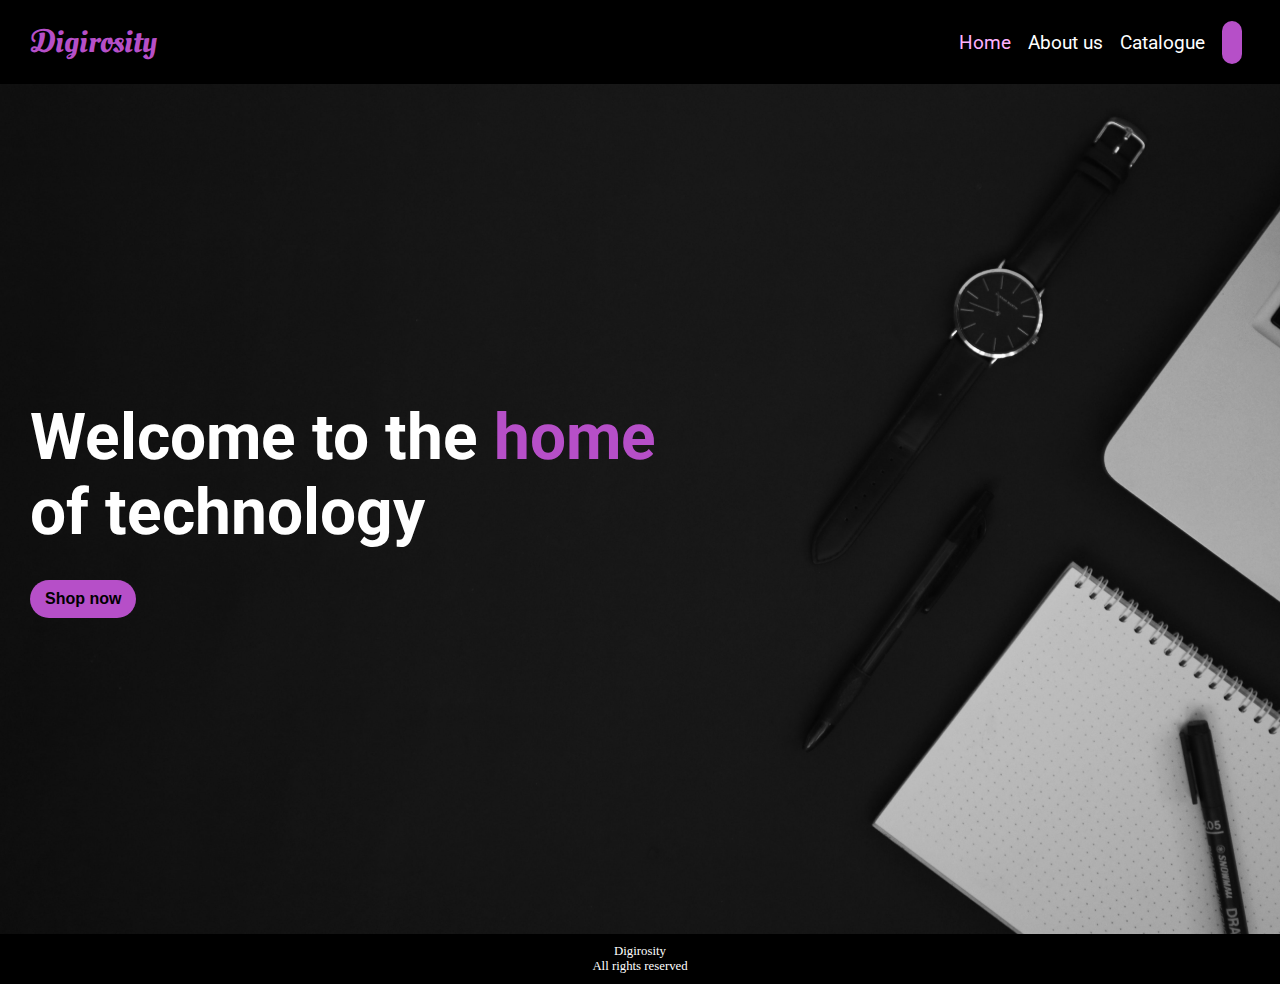
<file: mystore/index.html>
<!DOCTYPE html>
<html lang="en">
<head>
  <meta charset="UTF-8">
  <meta http-equiv="X-UA-Compatible" content="IE=edge">
  <meta name="viewport" content="width=device-width, initial-scale=1.0">
  <title>Digirosity</title>
  <link rel="stylesheet" href="./css/style.css">
  <link rel="stylesheet" href="https://pro.fontawesome.com/releases/v5.10.0/css/all.css" integrity="sha384-AYmEC3Yw5cVb3ZcuHtOA93w35dYTsvhLPVnYs9eStHfGJvOvKxVfELGroGkvsg+p" crossorigin="anonymous"/>
  <script src="js/app.js" defer></script>
</head>
<body onload="productsInCart()">
  <!-- HEADER -->
  <nav>
    <a class="brand" href="/">
      <p>Digirosity</p>
    </a>
    <ul class="menu">
      <li class="menu-link active"><a href="./">Home</a></li>
      <li class="menu-link"><a href="./about.html">About us</a></li>
      <li class="menu-link"><a href="./catalogue.html">Catalogue</a></li>
      <li class="menu-link cart"><a href="./cart.html"><i class="fas fa-shopping-cart"></i><span class="cart-amount"></span></a></li>
    </ul>
  </nav>
  <!-- HEADER END -->

  <!-- MAIN -->
  <main class="home-main">
    <div class="home-banner">
      <h1 class="land-heading">Welcome to the <span class="main-span">home</span> of technology</h1>
      <a href="./catalogue.html"><button class="btn">Shop now</button></a>
    </div>
  </main>
  <!-- MAIN END -->

  <!-- FOOTER -->
  <footer>
    <p>Digirosity</p>
    <p>All rights reserved</p>
  </footer>
  <!-- FOOTER END -->

</body>
</html>
</file>
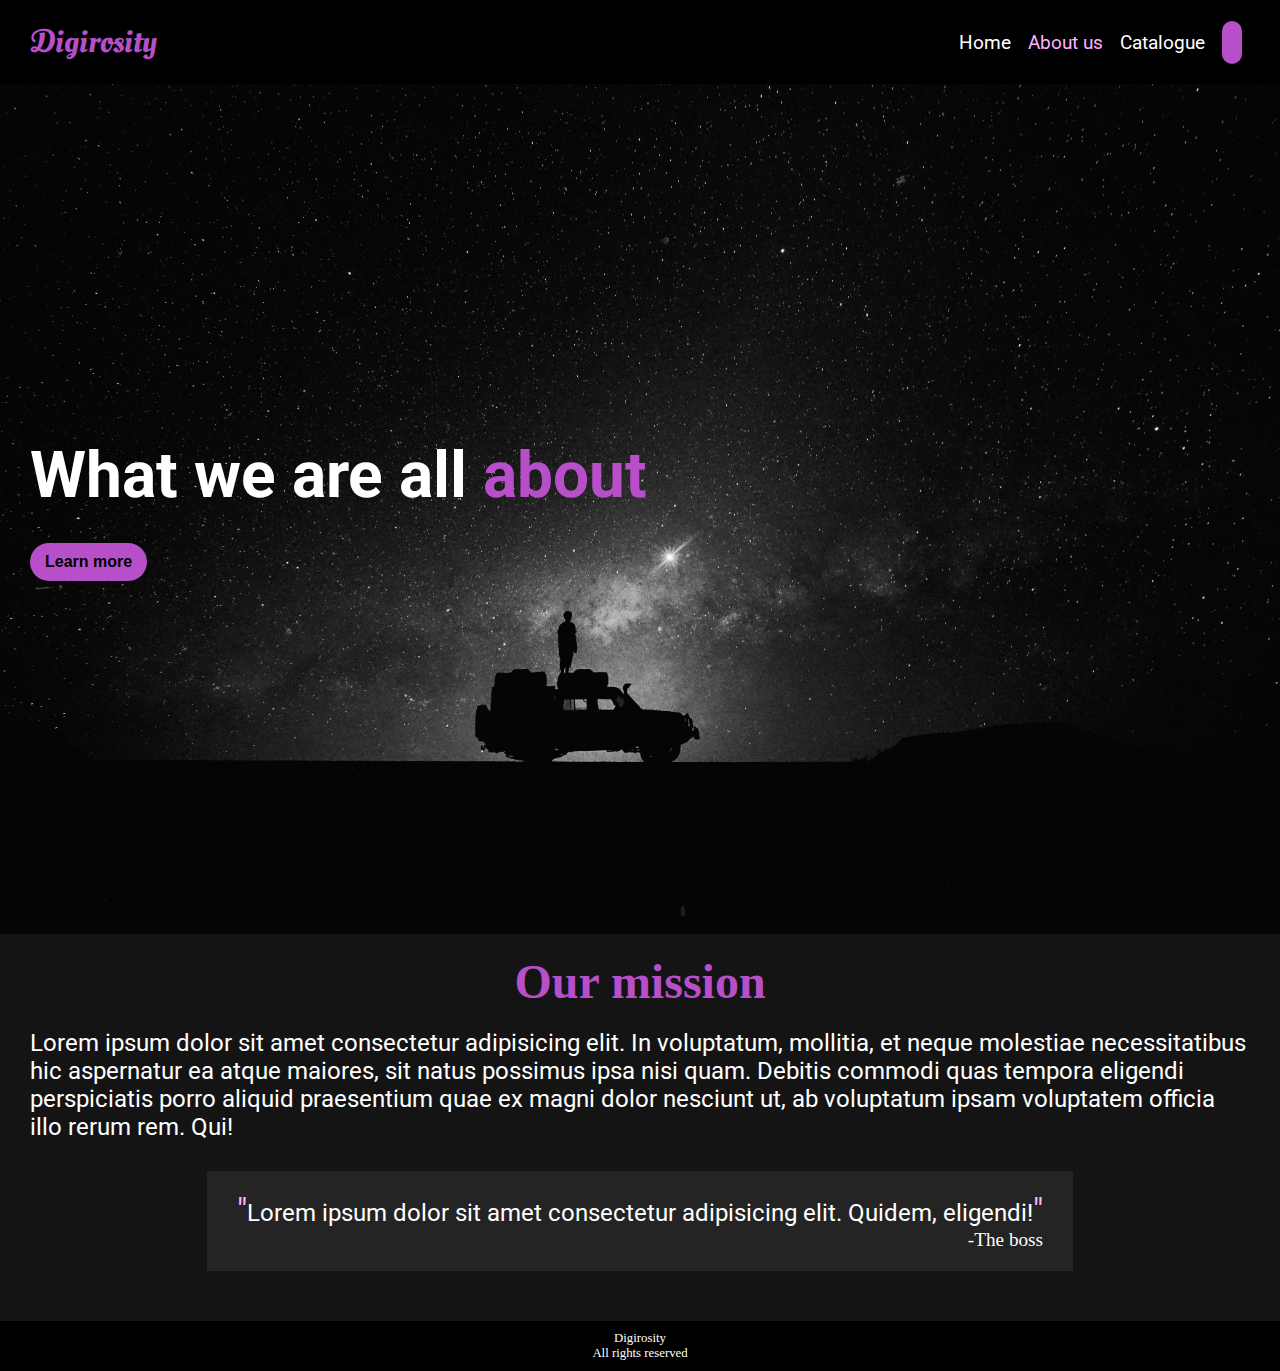
<file: mystore/about.html>
<!DOCTYPE html>
<html lang="en">
<head>
  <meta charset="UTF-8">
  <meta http-equiv="X-UA-Compatible" content="IE=edge">
  <meta name="viewport" content="width=device-width, initial-scale=1.0">
  <title>Digirosity</title>
  <link rel="stylesheet" href="./css/style.css">
  <link rel="stylesheet" href="https://pro.fontawesome.com/releases/v5.10.0/css/all.css" integrity="sha384-AYmEC3Yw5cVb3ZcuHtOA93w35dYTsvhLPVnYs9eStHfGJvOvKxVfELGroGkvsg+p" crossorigin="anonymous"/>
  <script src="js/app.js" defer></script>
</head>
<body onload="productsInCart()">
  <!-- HEADER -->
  <nav>
    <a class="brand" href="/">
      <p>Digirosity</p>
    </a>
    <ul class="menu">
      <li class="menu-link"><a href="/">Home</a></li>
      <li class="menu-link active"><a href="./about.html">About us</a></li>
      <li class="menu-link"><a href="./catalogue.html">Catalogue</a></li>
      <li class="menu-link cart"><a href="./cart.html"><i class="fas fa-shopping-cart"></i><span class="cart-amount"></span></a></li>
    </ul>
  </nav>
  <!-- HEADER END -->

  <!-- MAIN -->
  <main class="home-main about">
    <div class="home-banner">
      <h1 class="land-heading">What we are all <span class="main-span">about</span> </h1>
      <a href="#about"><button class="btn">Learn more</button></a>
    </div>
  </main>
  <!-- MAIN END -->
  
  <!-- ABOUT -->
  <section id="about" class="about-us">
    <h1 class="heading1">Our mission</h1>
    <p class="p1">
      Lorem ipsum dolor sit amet consectetur adipisicing elit. In voluptatum, mollitia, et neque 
      molestiae necessitatibus hic aspernatur ea atque maiores, sit natus possimus ipsa nisi quam. 
      Debitis commodi quas tempora eligendi perspiciatis porro aliquid praesentium quae ex magni dolor 
      nesciunt ut, ab voluptatum ipsam voluptatem officia illo rerum rem. Qui!
    </p>
    <div class="testimonial">
      <p class="p1">Lorem ipsum dolor sit amet consectetur adipisicing elit. Quidem, eligendi!</p>
      <p class="quote">-The boss</p>
    </div>
  </section>
  <!-- ABOUT END -->

  <!-- FOOTER -->
  <footer>
    <p>Digirosity</p>
    <p>All rights reserved</p>
  </footer>
  <!-- FOOTER END -->

</body>
</html>
</file>
<file: mystore/css/style.css>
@import url('https://fonts.googleapis.com/css2?family=Oleo+Script+Swash+Caps&family=Roboto&display=swap');

* {
  margin: 0;
  padding: 0;
}

:root {
  /* Colors */
  --pc: #B64FC8;
  --sc: #EA80FC;
  --tc: #FFB2FF;
  --wc: #fff;
  --bc: #000;
  --bg: #141414;
  --card-bg: #242424;
  --nav-bg: #000000;

  /* Fonts */
  --ff1: 'Oleo Script Swash Caps', cursive;
  --ff2: 'Roboto', sans-serif;

  --fs-brand: 2rem;
  --fs-menu: 1.2rem;
  --fs-main: 4rem;

  /* Spacers */
  --p-hr: 20px 30px;
}

/* NAV */
nav {
  background: var(--nav-bg);
  margin: 0;
  padding: var(--p-hr);
  display: flex;
  justify-content: space-between;
  align-items: center;
}

.brand {
  text-decoration: none;
  font-size: var(--fs-brand);
  font-family: var(--ff1);
  color: var(--pc);
}

.brand:hover {
  color: var(--sc);
  transition: color 0.3s ease-in-out;
  -webkit-transition: color 0.3s ease-in-out;
  -moz-transition: color 0.3s ease-in-out;
  -ms-transition: color 0.3s ease-in-out;
  -o-transition: color 0.3s ease-in-out;
}

.menu {
  list-style: none;
  display: flex;
  justify-content: space-around;
  width: 40vw;
  max-width: 300px;
}

.menu-link > a{
  text-decoration: none;
  color: var(--wc);
  font-size: var(--fs-menu);
  font-family: var(--ff2);
}

.menu-link > a:hover{
  color: var(--sc);
  transition: 0.3s ease-in-out;
  -webkit-transition: 0.3s ease-in-out;
  -moz-transition: 0.3s ease-in-out;
  -ms-transition: 0.3s ease-in-out;
  -o-transition: 0.3s ease-in-out;
}

.menu-link, .active > a{
  color: var(--tc);
}

.cart > a{
  color: var(--bc);
  padding: 10px;
  background: var(--pc);
  border-radius: 50px;
  -webkit-border-radius: 50px;
  -moz-border-radius: 50px;
  -ms-border-radius: 50px;
  -o-border-radius: 50px;
}

.cart > a:hover{
  color: var(--wc);
  padding: 10px;
  background: var(--sc);
}

.cart-amount {
  font-size: 0.8rem;
}
/* NAV END */

/* MAIN */
.main-span{
  color: var(--pc)
}
body > .home-main {
  height: 90vh;
  padding: var(--p-hr);
  display: flex;
  align-items: center;
  overflow: hidden;
  position: relative;
}

body > .home-main::before{
  content: "";
  position: absolute;
  top: 0;
  left: 0;
  width: 100%;
  height: 100%;
  background-image: url(../images/home-bg.jpg);
  background-size: cover;
  filter: grayscale(100%);
  -webkit-filter: grayscale(100%);
}

body > .about::before{
  content: "";
  position: absolute;
  top: 0;
  left: 0;
  width: 100%;
  height: 100%;
  background-image: url(../images/about-bg.jpg);
  background-size: cover;
  filter: grayscale(100%);
  -webkit-filter: grayscale(100%);
}

.home-banner {
  position: relative;
  max-width: 700px;
}

.land-heading {
  color: var(--wc);
  font-size: var(--fs-main);
  font-family: var(--ff2);
  margin-bottom: 30px;
}

.btn {
  padding: 10px 15px;
  background-color: var(--pc);
  font-size: 1rem;
  font-weight: bold;
  border: none;
  border-radius: 20px;
  -webkit-border-radius: 20px;
  -moz-border-radius: 20px;
  -ms-border-radius: 20px;
  -o-border-radius: 20px;
}

.btn:hover {
  transform: scale(1.1);
  color: var(--wc);
  transition: all 0.3s ease-in-out;
  -webkit-transform: scale(1.1);
  -moz-transform: scale(1.1);
  -ms-transform: scale(1.1);
  -o-transform: scale(1.1);
}
/* MAIN END */

/* ABOUT */
.about-us{
  background-color: var(--bg);
  padding: var(--p-hr);
  display: flex;
  flex-direction: column;
  justify-content:center;
  align-items: center;
}

.heading1, .heading5 {
  font-size: 3rem;
  color: var(--pc);
  padding-bottom: 20px;
}


.heading2 {
  font-size: 1.2rem;
  font-family: var(--ff2);
  color: var(--wc);
}

.heading3 {
  font-size: 1.1rem;
  font-family: var(--ff2);
  color: rgb(199, 197, 197);
}

.heading4 {
  font-size: 1.2rem;
  font-family: var(--ff2);
  color: var(--wc);
  font-weight: 800;
}

.heading5{
  font-size: 2rem;
  color: var(--wc);
}

.p1 {
  font-size: 1.5rem;
  color: var(--wc);
  font-family: var(--ff2);
}

.p2, .p0 {
  font-size: 1rem;
  color: var(--wc);
  font-family: var(--ff2);
}

.p3 {
  font-size: 0.8rem;
  color: var(--tc);
  font-family: var(--ff2);
}

.testimonial{
  margin: 30px;
  background-color: rgb(36, 36, 36);
  padding: 20px 30px;
  display: flex;
  flex-direction: column;
}

.testimonial > .p1::before{
  content: "\"";
  color: var(--tc);
  font-size: 2rem;
}
.testimonial > .p1::after{
  content: "\"";
  color: var(--tc);
  font-size: 2rem;
}

.testimonial > .quote {
  font-size: 1.2rem;
  color: var(--wc);
  align-self: flex-end;
}
/* ABOUT END */

/* CATALOGUE */
.main-catalogue h1{
  background-color: var(--bg);
  padding: var(--p-hr);
  margin-bottom:0;
}
.catalogue-main{
  background-color: var(--bg);
  display: flex;
}

.sidebar {
  /* background-color: rgb(36, 36, 36); */
  padding: var(--p-hr);
  width: 25vw;
}

.filter{
  background-color: var(--card-bg);
  padding: 10px 15px;
  border-bottom: 3px solid #000;
}

.range{
  display: flex;
  justify-content: space-around;
  padding: 5px 0;
}

.range-amount{
  text-align: center;
}
.slider {
  -webkit-appearance: none;
  /* width: 100%; */
  height: 10px;
  border-radius: 5px;  
  background: #d3d3d3;
  outline: none;
  opacity: 0.7;
  -webkit-transition: .2s;
  transition: opacity .2s;
}
.slider::-webkit-slider-thumb {
  -webkit-appearance: none;
  appearance: none;
  width: 25px;
  height: 25px;
  border-radius: 50%; 
  background: var(--pc);
  cursor: pointer;
}

.radio{
  display: flex;
  margin-top: 10px;
}

.radio > .label {
  margin-left: 10px;
}

.label{
  color: var(--wc);
  font-family: var(--ff2);
  font-size: 0.8rem;
}

.catalogue {
  padding: var(--p-hr);
  width: 100%;
}

.top-sort{
  display: flex;
  justify-content: space-between;
  align-items: center;
  margin-bottom: 20px;
}

.right {
  display: flex;
  justify-content: space-around;
  align-items: center;
}

.sort {
  background-color: var(--bg);
  color: var(--wc);
  margin-left: 5px;
  padding: 5px 10px;
}

.products{
  display: flex;
  flex-wrap: wrap;
}

.product-card {
  background-color: var(--card-bg);
  width: 250px;
  height: 300px;
  display: flex;
  flex-direction: column;
  justify-content: space-between;
  padding: 10px 15px;
  margin-bottom: 20px;
  margin-right: 20px;
}

.product-img {
  height: 100px;
  width: 100px;
  align-self: center;
  margin-bottom: 20px;
}

/* CATALOGUE END */

/* PRODUCT */
.body-product{
  height: 100vh;
  display: flex;
  flex-direction: column;
}

.product-main{
  background-color: var(--bg);
  padding: var(--p-hr);
  margin-bottom:0;
  flex: 1;
  display: flex;
  justify-content: space-between;
}

.product-info{
  flex: 3;
  background: var(--card-bg);
  margin-right: 30px;
  display: flex;
  justify-content: space-between;
}

.img-product{
  flex: 4;
  background: white;
  margin: 15px;
  max-width: 400px;
  max-height: 450px;
}

.product-details{
  flex: 6;
  margin: 15px;
  margin-left: 0;
}

.p0{
  list-style-position: inside;
}

.product-confirm{
  background: var(--card-bg);
  flex: 1;
  height: fit-content;
  padding: 15px;
}
/* PRODUCT END */

/* CART */
.cart-main{
  background-color: var(--bg);
  padding: var(--p-hr);
  display: flex;
  flex-direction: column;
  flex: 1;
}

.mainCart {
  width: 100%;
}

table {
  border-collapse: collapse;
  width: 60%;
  margin: 0 20%;
}

tbody{
  background-color: var(--card-bg);
}

th, td {
  text-align: center;
  color: var(--wc);
  font-family: var(--ff2);
  padding: 10px 15px;
}

.table-img {
  height: 50px;
  width: 50px;
  background-color: #eee;
}

.discountForm {
  margin-top: 20px;
}

.discountInput {
  background-color: transparent;
  height: 30px;
  border: none;
  border-bottom: #B64FC8 2px solid;
  font-size: 1rem;
  color: white;
}

.discountInput:focus {
  border: none;
  border-bottom: #d229f0 3px solid;
  outline: none;
}

/* CART END */
/* FOOTER */
footer {
  display: flex;
  flex-direction: column;
  justify-content: center;
  align-items: center;
  background-color: var(--bc);
  color: var(--wc);
  font-size: 0.8rem;
  padding: 10px 0;
}
/* FOOTER END */
</file>
